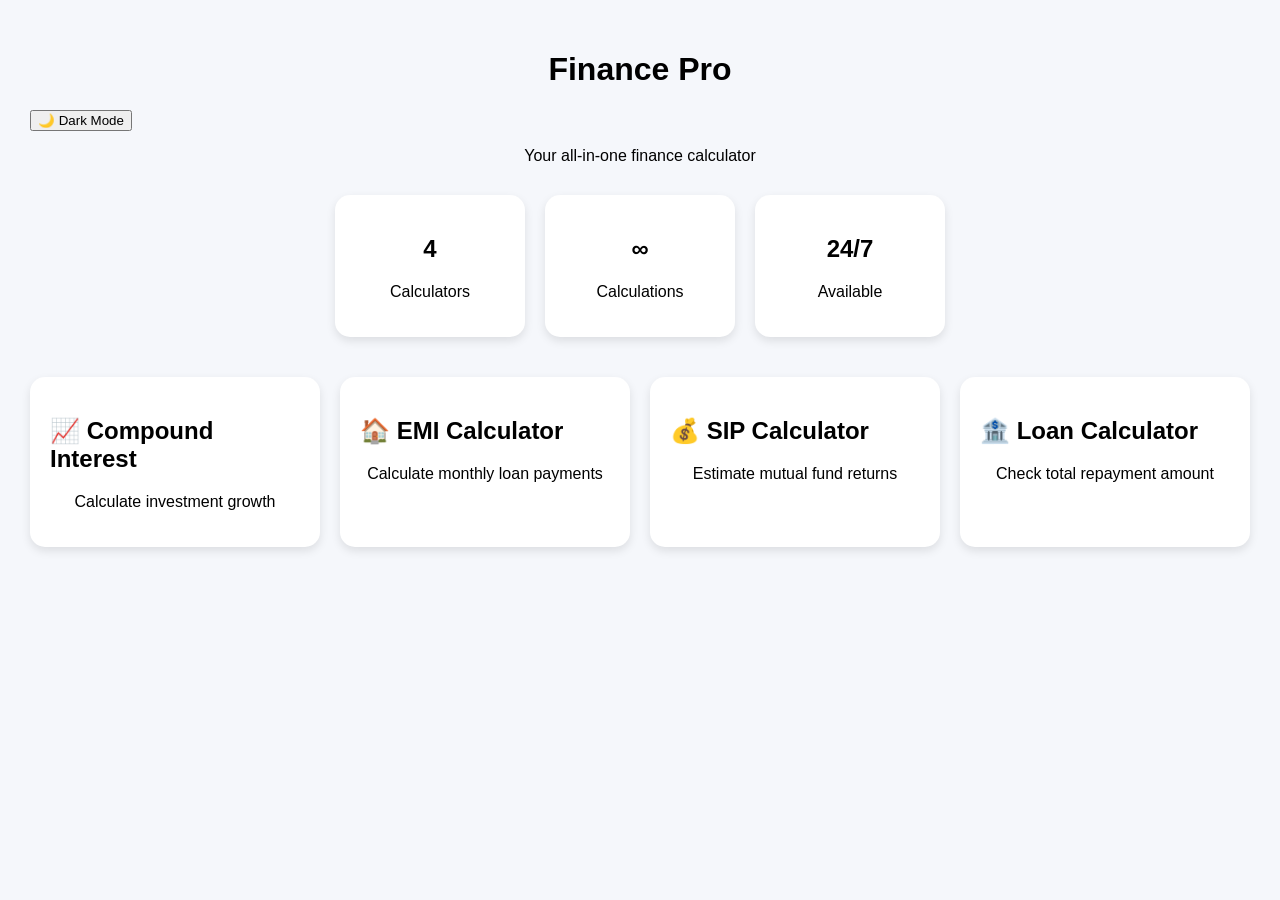
<file: index.html>
<!DOCTYPE html>
<html lang="en">
<head>
    <meta charset="UTF-8">
    <title>Finance Pro</title>

    <link rel="stylesheet" href="css/style.css">
</head>
<body>

<h1>Finance Pro</h1>

<button onclick="toggleTheme()">
🌙 Dark Mode
</button>

<p>Your all-in-one finance calculator</p>
<div class="stats">

    <div class="stat-card">
        <h2>4</h2>
        <p>Calculators</p>
    </div>

    <div class="stat-card">
        <h2>∞</h2>
        <p>Calculations</p>
    </div>

    <div class="stat-card">
        <h2>24/7</h2>
        <p>Available</p>
    </div>

</div>

<div class="cards">

    <a href="compound.html" class="card">
        <h2>📈 Compound Interest</h2>
        <p>Calculate investment growth</p>
    </a>

    <a href="emi.html" class="card">
        <h2>🏠 EMI Calculator</h2>
        <p>Calculate monthly loan payments</p>
    </a>

    <a href="sip.html" class="card">
        <h2>💰 SIP Calculator</h2>
        <p>Estimate mutual fund returns</p>
    </a>

    <a href="loan.html" class="card">
        <h2>🏦 Loan Calculator</h2>
        <p>Check total repayment amount</p>
    </a>

</div>

<script src="js/main.js"></script>

</body>
</html>
</file>
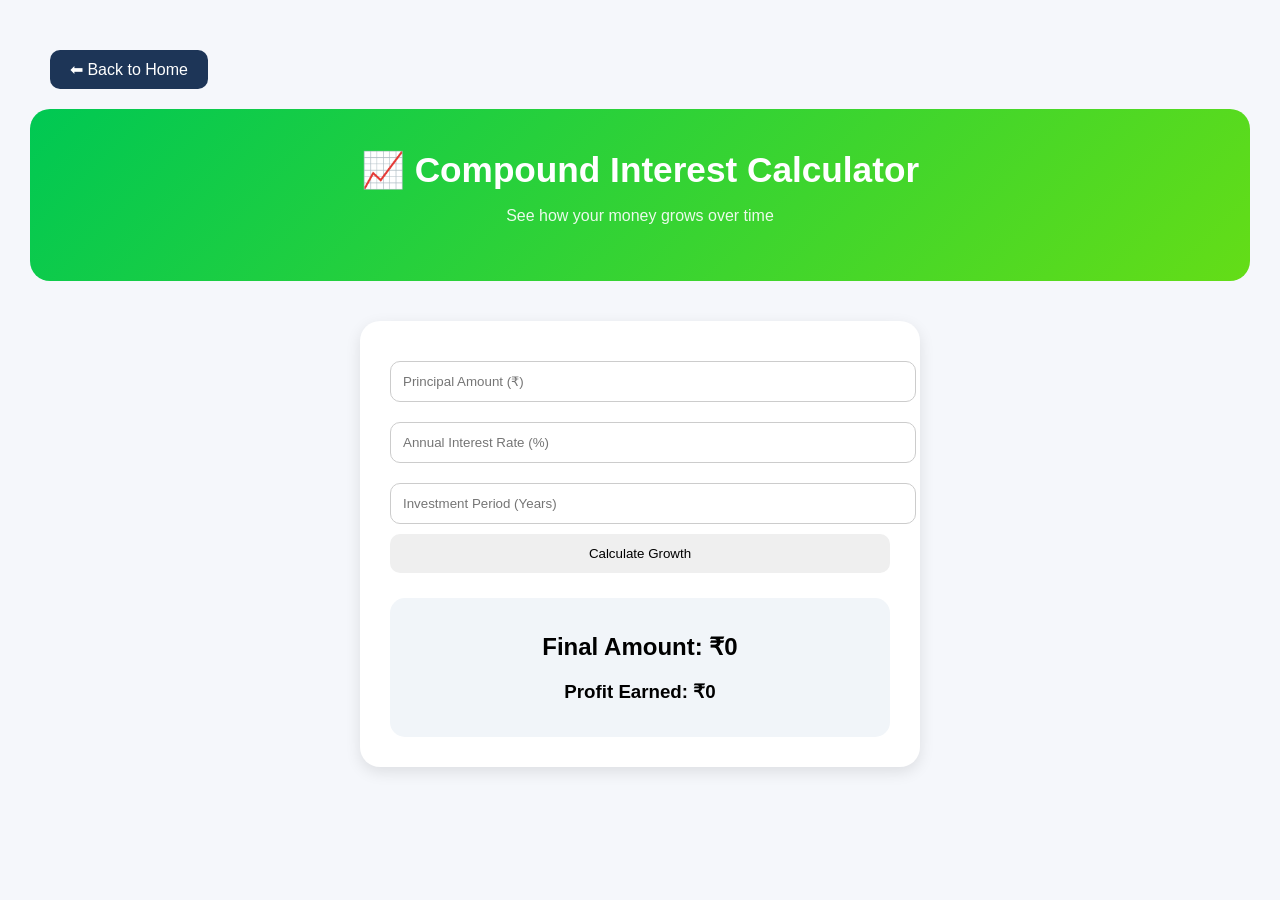
<file: compound.html>
<!DOCTYPE html>
<html>
<head>
    <title>Compound Interest Calculator</title>
    <link rel="stylesheet" href="css/style.css">
</head>
<body>
<a href="index.html" class="back-btn">
⬅ Back to Home
</a>
<div class="hero">

    <h1>📈 Compound Interest Calculator</h1>

    <p>See how your money grows over time</p>

</div>

<div class="calculator">

    <input type="number"
    id="principal"
    placeholder="Principal Amount (₹)">

    <input type="number"
    id="rate"
    placeholder="Annual Interest Rate (%)">

    <input type="number"
    id="time"
    placeholder="Investment Period (Years)">

    <button onclick="calculateCI()">
        Calculate Growth
    </button>

    <div class="result-box">

        <h2 id="result">
            Final Amount: ₹0
        </h2>

        <h3 id="profit">
            Profit Earned: ₹0
        </h3>

    </div>

</div>

<script>

function calculateCI(){

    let p =
    Number(document.getElementById("principal").value);

    let r =
    Number(document.getElementById("rate").value);

    let t =
    Number(document.getElementById("time").value);

    let amount =
    p*Math.pow((1+r/100),t);

    let profit =
    amount-p;

    document.getElementById("result").innerHTML =
    "Final Amount: ₹"+amount.toFixed(2);

    document.getElementById("profit").innerHTML =
    "Profit Earned: ₹"+profit.toFixed(2);
    saveHistory(
"Compound Amount: ₹" +
amount.toFixed(2)
);
}

</script>
<script src="js/main.js"></script>
</body>
</html>
</file>
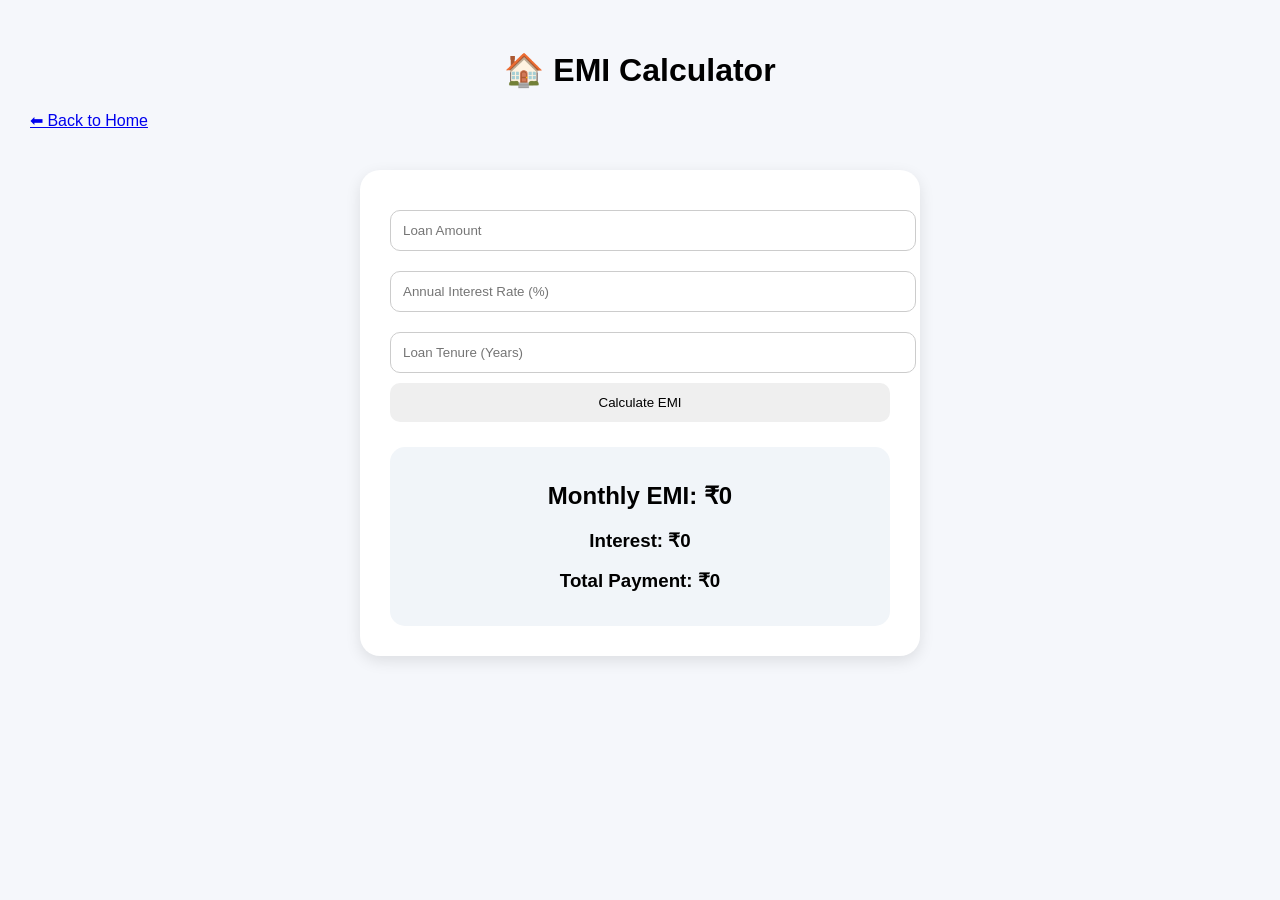
<file: emi.html>
<!DOCTYPE html>
<html>
<head>
    <title>EMI Calculator</title>
    <link rel="stylesheet" href="css/style.css">
</head>
<body>

<h1>🏠 EMI Calculator</h1>

<a href="index.html">⬅ Back to Home</a>

<div class="calculator">

    <input type="number" id="loanAmount"
    placeholder="Loan Amount">

    <input type="number" id="interestRate"
    placeholder="Annual Interest Rate (%)">

    <input type="number" id="tenure"
    placeholder="Loan Tenure (Years)">

    <button onclick="calculateEMI()">
        Calculate EMI
    </button>

    <div class="result-box">
        <h2 id="emiResult">Monthly EMI: ₹0</h2>
        <h3 id="interestResult">Interest: ₹0</h3>
        <h3 id="paymentResult">Total Payment: ₹0</h3>
    </div>

</div>

<script>
function calculateEMI(){

    let P = Number(document.getElementById("loanAmount").value);

    let annualRate =
    Number(document.getElementById("interestRate").value);

    let years =
    Number(document.getElementById("tenure").value);

    let R = annualRate/12/100;

    let N = years*12;

    let EMI =
    (P*R*Math.pow(1+R,N))/
    (Math.pow(1+R,N)-1);

    let totalPayment = EMI*N;

    let totalInterest =
    totalPayment-P;

    document.getElementById("emiResult").innerHTML =
    "Monthly EMI: ₹"+EMI.toFixed(2);

    document.getElementById("interestResult").innerHTML =
    "Interest: ₹"+totalInterest.toFixed(2);

    document.getElementById("paymentResult").innerHTML =
    "Total Payment: ₹"+totalPayment.toFixed(2);
}
</script>

</body>
</html>
</file>
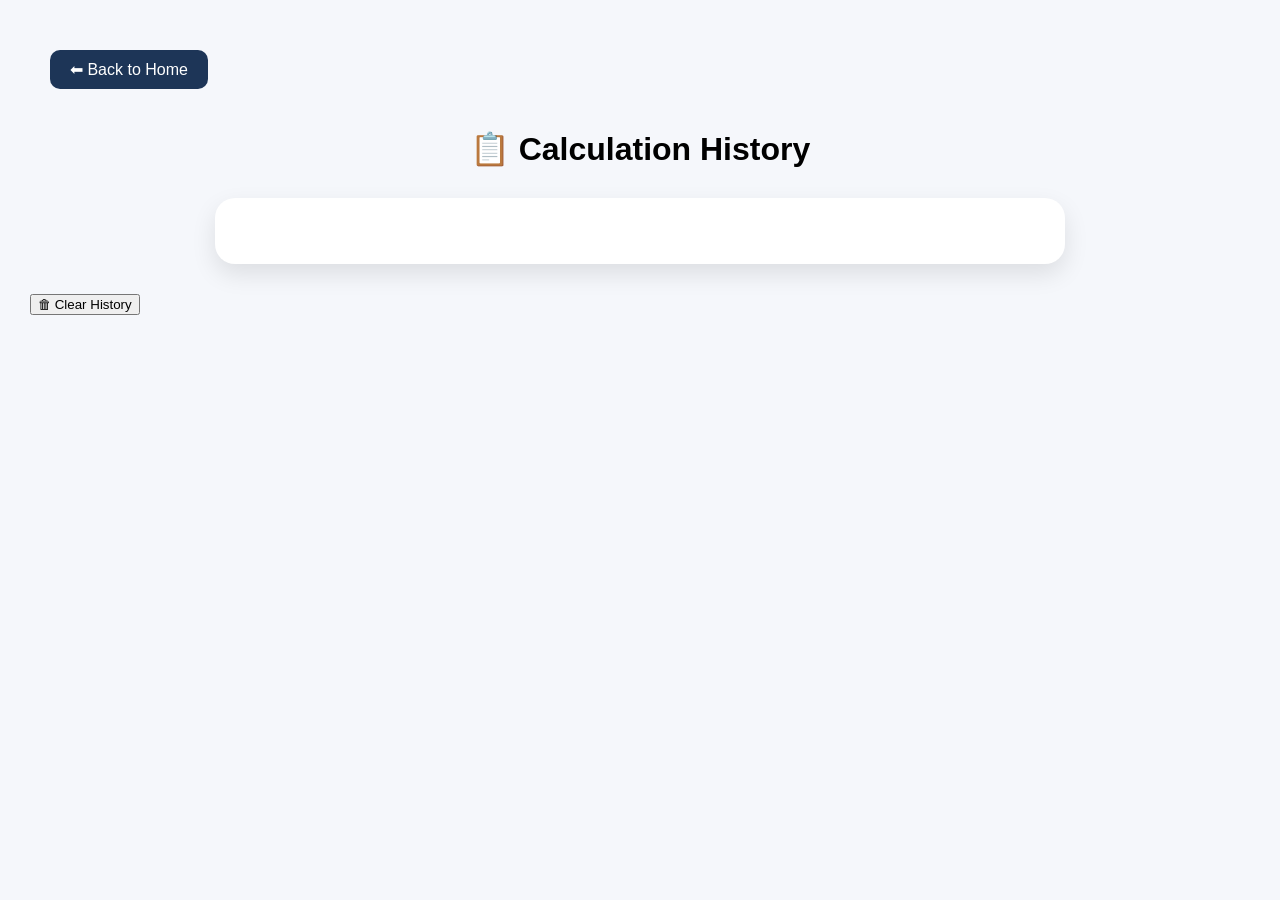
<file: history.html>
<!DOCTYPE html>
<html>
<head>
    <title>Calculation History</title>

    <link rel="stylesheet"
    href="css/style.css">
</head>

<body>

<a href="index.html" class="back-btn">
⬅ Back to Home
</a>

<h1>📋 Calculation History</h1>

<div class="history-card">

    <ul id="historyList">

    </ul>

</div>

<button onclick="clearHistory()">

🗑 Clear History

</button>

<script>

let history =
JSON.parse(
localStorage.getItem("history")
) || [];

let list =
document.getElementById(
"historyList"
);

history.forEach(item=>{

    let li =
    document.createElement("li");

    li.textContent =
    item;

    list.appendChild(li);

});

function clearHistory(){

    localStorage.removeItem(
        "history"
    );

    location.reload();
}

</script>

<script src="js/main.js"></script>

</body>
</html>
</file>
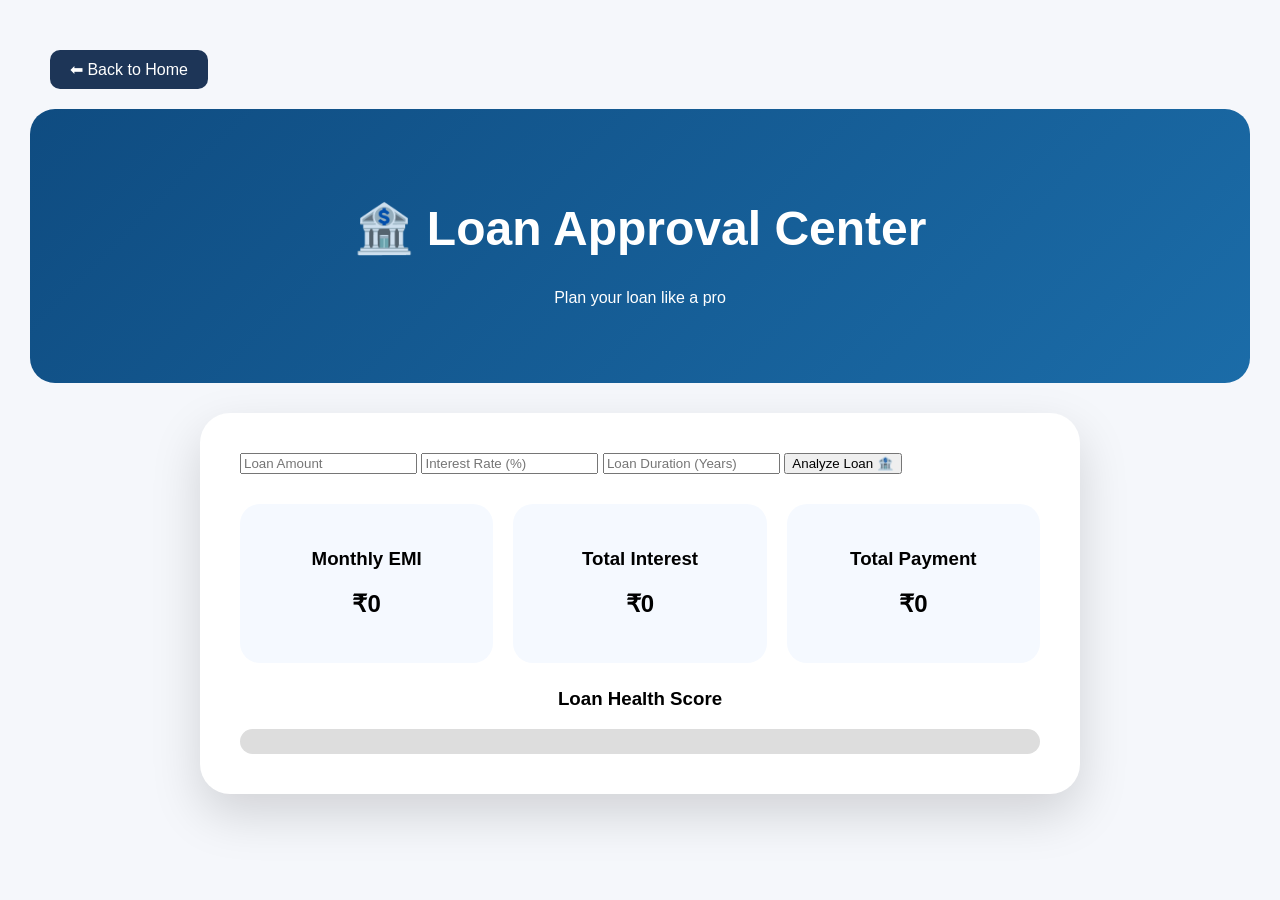
<file: loan.html>
<!DOCTYPE html>
<html>
<head>
<title>Loan Calculator</title>

<link rel="stylesheet"
href="css/style.css">
</head>

<body>

<a href="index.html" class="back-btn">
⬅ Back to Home
</a>

<div class="loan-hero">

<h1>🏦 Loan Approval Center</h1>

<p>
Plan your loan like a pro
</p>

</div>

<div class="loan-card">

<input type="number"
id="loanAmount"
placeholder="Loan Amount">

<input type="number"
id="interest"
placeholder="Interest Rate (%)">

<input type="number"
id="years"
placeholder="Loan Duration (Years)">

<button onclick="calculateLoan()">

Analyze Loan 🏦

</button>

<div class="loan-results">

<div class="loan-result">

<h3>Monthly EMI</h3>

<h2 id="emi">
₹0
</h2>

</div>

<div class="loan-result">

<h3>Total Interest</h3>

<h2 id="interestAmount">
₹0
</h2>

</div>

<div class="loan-result">

<h3>Total Payment</h3>

<h2 id="totalPayment">
₹0
</h2>

</div>

</div>

<div class="score-box">

<h3>Loan Health Score</h3>

<div class="score">

<div
id="scoreFill"
class="score-fill">
</div>

</div>

</div>

</div>

<script>

function calculateLoan(){

let P =
Number(
document.getElementById(
"loanAmount").value);

let annualRate =
Number(
document.getElementById(
"interest").value);

let years =
Number(
document.getElementById(
"years").value);

let r =
annualRate/12/100;

let n =
years*12;

let emi =
(P*r*Math.pow(1+r,n))/
(Math.pow(1+r,n)-1);

let total =
emi*n;

let interest =
total-P;

document.getElementById("emi")
.innerHTML=
"₹"+emi.toFixed(2);

document.getElementById(
"interestAmount")
.innerHTML=
"₹"+interest.toFixed(2);

document.getElementById(
"totalPayment")
.innerHTML=
"₹"+total.toFixed(2);
saveHistory(
"Loan EMI: ₹" +
emi.toFixed(2)
);
let score =
Math.max(
20,
100-(annualRate*5)
);

document.getElementById(
"scoreFill")
.style.width=
score+"%";

}

</script>
<script src="js/main.js"></script>
</body>
</html>
</file>
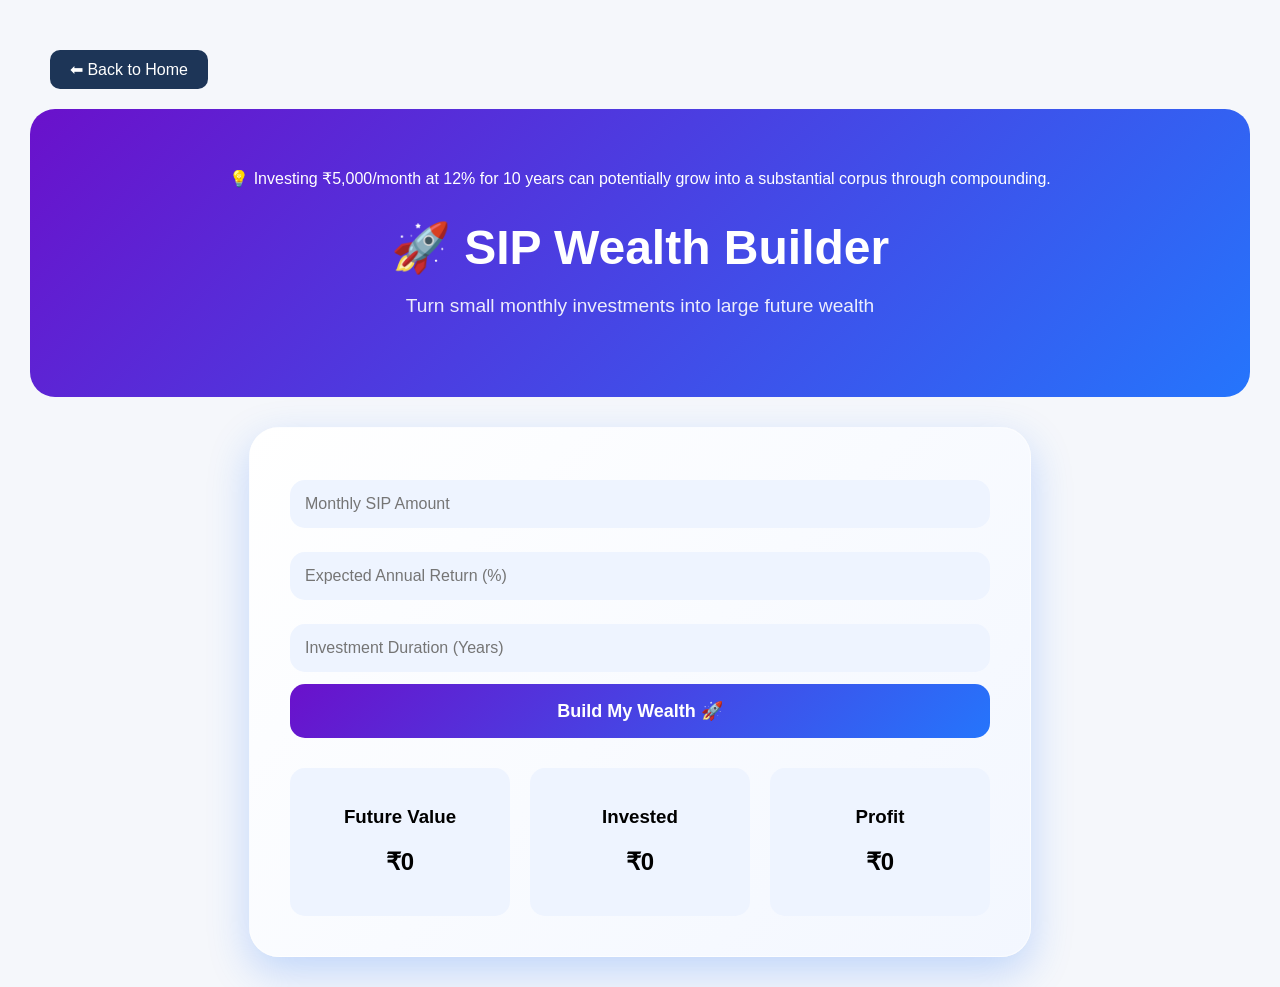
<file: sip.html>
<!DOCTYPE html>
<html lang="en">
<head>
    <meta charset="UTF-8">
    <meta name="viewport" content="width=device-width, initial-scale=1.0">
    <title>SIP Wealth Builder</title>

    <link rel="stylesheet" href="css/style.css">
</head>
<body>

<a href="index.html" class="back-btn">
⬅ Back to Home
</a>

<div class="sip-hero">
💡 Investing ₹5,000/month at 12% for 10 years can potentially grow into a substantial corpus through compounding.
    <h1>🚀 SIP Wealth Builder</h1>

    <p>
        Turn small monthly investments into large future wealth
    </p>

</div>

<div class="sip-card">

    <input type="number"
    id="sipAmount"
    placeholder="Monthly SIP Amount">

    <input type="number"
    id="sipRate"
    placeholder="Expected Annual Return (%)">

    <input type="number"
    id="sipYears"
    placeholder="Investment Duration (Years)">

    <button onclick="calculateSIP()">
        Build My Wealth 🚀
    </button>

    <div class="sip-results">

        <div class="result-card">
            <h3>Future Value</h3>
            <h2 id="futureValue">₹0</h2>
        </div>

        <div class="result-card">
            <h3>Invested</h3>
            <h2 id="investedAmount">₹0</h2>
        </div>

        <div class="result-card">
            <h3>Profit</h3>
            <h2 id="wealthGained">₹0</h2>
        </div>

    </div>

</div>

<script>

function calculateSIP(){

    let P = Number(document.getElementById("sipAmount").value);

    let annualRate =
    Number(document.getElementById("sipRate").value);

    let years =
    Number(document.getElementById("sipYears").value);

    let r = annualRate/12/100;

    let n = years*12;

    let FV =
    P *
    ((Math.pow(1+r,n)-1)/r) *
    (1+r);

    let invested = P*n;

    let gain = FV-invested;

    document.getElementById("futureValue").innerHTML =
    "₹"+FV.toFixed(2);

    document.getElementById("investedAmount").innerHTML =
    "₹"+invested.toFixed(2);

    document.getElementById("wealthGained").innerHTML =
    "₹"+gain.toFixed(2);
    saveHistory(
"SIP Future Value: ₹" +
FV.toFixed(2)
);
}

</script>
<script src="js/main.js"></script>
</body>
</html>
</file>
<file: css/style.css>
body{
    font-family:Arial,sans-serif;
    background:#f5f7fb;
    margin:0;
    padding:30px;
}

h1{
    text-align:center;
}

p{
    text-align:center;
}

.cards{
    display:grid;
    grid-template-columns:repeat(auto-fit,minmax(250px,1fr));
    gap:20px;
    margin-top:40px;
}

.card{
    background:white;
    padding:20px;
    border-radius:15px;
    text-decoration:none;
    color:black;
    box-shadow:0 4px 10px rgba(0,0,0,.1);
    transition:.3s;
}

.card:hover{
    transform:translateY(-5px);
}
.sidebar{
    width:220px;
    height:100vh;
    position:fixed;
    left:0;
    top:0;
    background:#1d3557;
    padding-top:20px;
}

.sidebar h2{
    color:white;
    text-align:center;
}

.sidebar a{
    display:block;
    color:white;
    text-decoration:none;
    padding:15px;
}

.sidebar a:hover{
    background:#457b9d;
}

.main{
    margin-left:240px;
    padding:20px;
}
.dark{
    background:black;
    color:white;
}
.dark .card{
    background:#222;
    color:white;
}

.dark a{
    color:white;
}
.stats{
    display:flex;
    gap:20px;
    justify-content:center;
    margin:30px 0;
}

.stat-card{
    background:white;
    padding:20px;
    border-radius:15px;
    width:150px;
    text-align:center;
    box-shadow:0 4px 10px rgba(0,0,0,.1);
}

.dark .stat-card{
    background:#222;
}
.calculator{

    max-width:500px;
    margin:40px auto;

    background:white;

    padding:30px;

    border-radius:20px;

    box-shadow:0 5px 15px rgba(0,0,0,.1);
}

.calculator input{

    width:100%;

    padding:12px;

    margin:10px 0;

    border-radius:10px;

    border:1px solid #ccc;
}

.calculator button{

    width:100%;

    padding:12px;

    border:none;

    border-radius:10px;

    cursor:pointer;
}

.result-box{

    margin-top:20px;

    text-align:center;
}

.dark .calculator{

    background:#222;
}
.hero{

    text-align:center;

    padding:40px;

    border-radius:20px;

    background:linear-gradient(
    135deg,
    #00c853,
    #64dd17);

    color:white;

    margin-bottom:30px;
}

.hero h1{

    margin:0;

    font-size:2.2rem;
}

.hero p{

    opacity:.9;
}

.result-box{

    margin-top:25px;

    padding:15px;

    border-radius:15px;

    background:#f1f5f9;
}

.dark .result-box{

    background:#333;
}
.back-btn{

    display:inline-block;

    margin:20px;

    padding:10px 20px;

    background:#1d3557;

    color:white;

    text-decoration:none;

    border-radius:10px;

    transition:.3s;
}

.back-btn:hover{

    transform:translateY(-2px);

    background:#457b9d;
}
.sip-hero{

    text-align:center;

    padding:60px;

    border-radius:25px;

    background:linear-gradient(
    135deg,
    #6a11cb,
    #2575fc
    );

    color:white;

    margin-bottom:30px;
}

.sip-hero h1{

    font-size:3rem;

    margin-bottom:10px;
}

.sip-hero p{

    font-size:1.2rem;

    opacity:.9;
}
.sip-results{

    display:grid;

    grid-template-columns:
    repeat(auto-fit,minmax(200px,1fr));

    gap:20px;

    margin-top:30px;
}

.result-card{

    background:#eef4ff;

    padding:20px;

    border-radius:15px;

    text-align:center;
}

.dark .result-card{

    background:#333;
}
.sip-card{

    max-width:700px;

    margin:auto;

    padding:40px;

    border-radius:30px;

    background:linear-gradient(
        135deg,
        #ffffff,
        #f3f7ff
    );

    box-shadow:
        0 15px 40px rgba(37,117,252,.25);

    border:1px solid rgba(255,255,255,.5);
}
.sip-card input{

    width:100%;

    padding:15px;

    margin:12px 0;

    border:none;

    border-radius:15px;

    background:#eef4ff;

    font-size:16px;

    box-sizing:border-box;
}
.sip-card button{

    width:100%;

    padding:16px;

    border:none;

    border-radius:15px;

    font-size:18px;

    font-weight:bold;

    cursor:pointer;

    background:linear-gradient(
        135deg,
        #6a11cb,
        #2575fc
    );

    color:white;

    transition:.3s;
}

.sip-card button:hover{

    transform:translateY(-3px);
}
.sip-tip{

    background:#eef4ff;

    padding:15px;

    border-radius:15px;

    margin-bottom:20px;

    text-align:center;

    font-weight:bold;
}
.dark .sip-card{

    background:linear-gradient(
        135deg,
        #1e1e1e,
        #2a2a2a
    );
}

.dark .sip-card input{

    background:#333;

    color:white;
}

.dark .sip-tip{

    background:#333;
}
.loan-hero{

    text-align:center;

    padding:60px;

    border-radius:25px;

    background:linear-gradient(
        135deg,
        #0f4c81,
        #1b6ca8
    );

    color:white;

    margin-bottom:30px;
}

.loan-hero h1{

    font-size:3rem;
}

.loan-card{

    max-width:800px;

    margin:auto;

    padding:40px;

    border-radius:30px;

    background:white;

    box-shadow:
        0 20px 50px rgba(0,0,0,.15);
}
.loan-results{

    display:grid;

    grid-template-columns:
    repeat(auto-fit,minmax(220px,1fr));

    gap:20px;

    margin-top:30px;
}

.loan-result{

    padding:25px;

    border-radius:20px;

    text-align:center;

    background:#f5f9ff;
}
.score-box{

    margin-top:25px;

    text-align:center;
}

.score{

    height:25px;

    border-radius:20px;

    overflow:hidden;

    background:#ddd;
}

.score-fill{

    height:100%;

    width:0%;

    background:linear-gradient(
        90deg,
        red,
        orange,
        green
    );

    transition:1s;
}
.history-card{

    max-width:800px;

    margin:30px auto;

    padding:25px;

    background:white;

    border-radius:20px;

    box-shadow:
    0 10px 25px rgba(0,0,0,.1);
}

.history-card ul{

    list-style:none;

    padding:0;
}

.history-card li{

    padding:15px;

    margin:10px 0;

    background:#f4f7ff;

    border-radius:12px;

    font-size:18px;
}

.dark .history-card{

    background:#222;
}

.dark .history-card li{

    background:#333;
}
</file>
